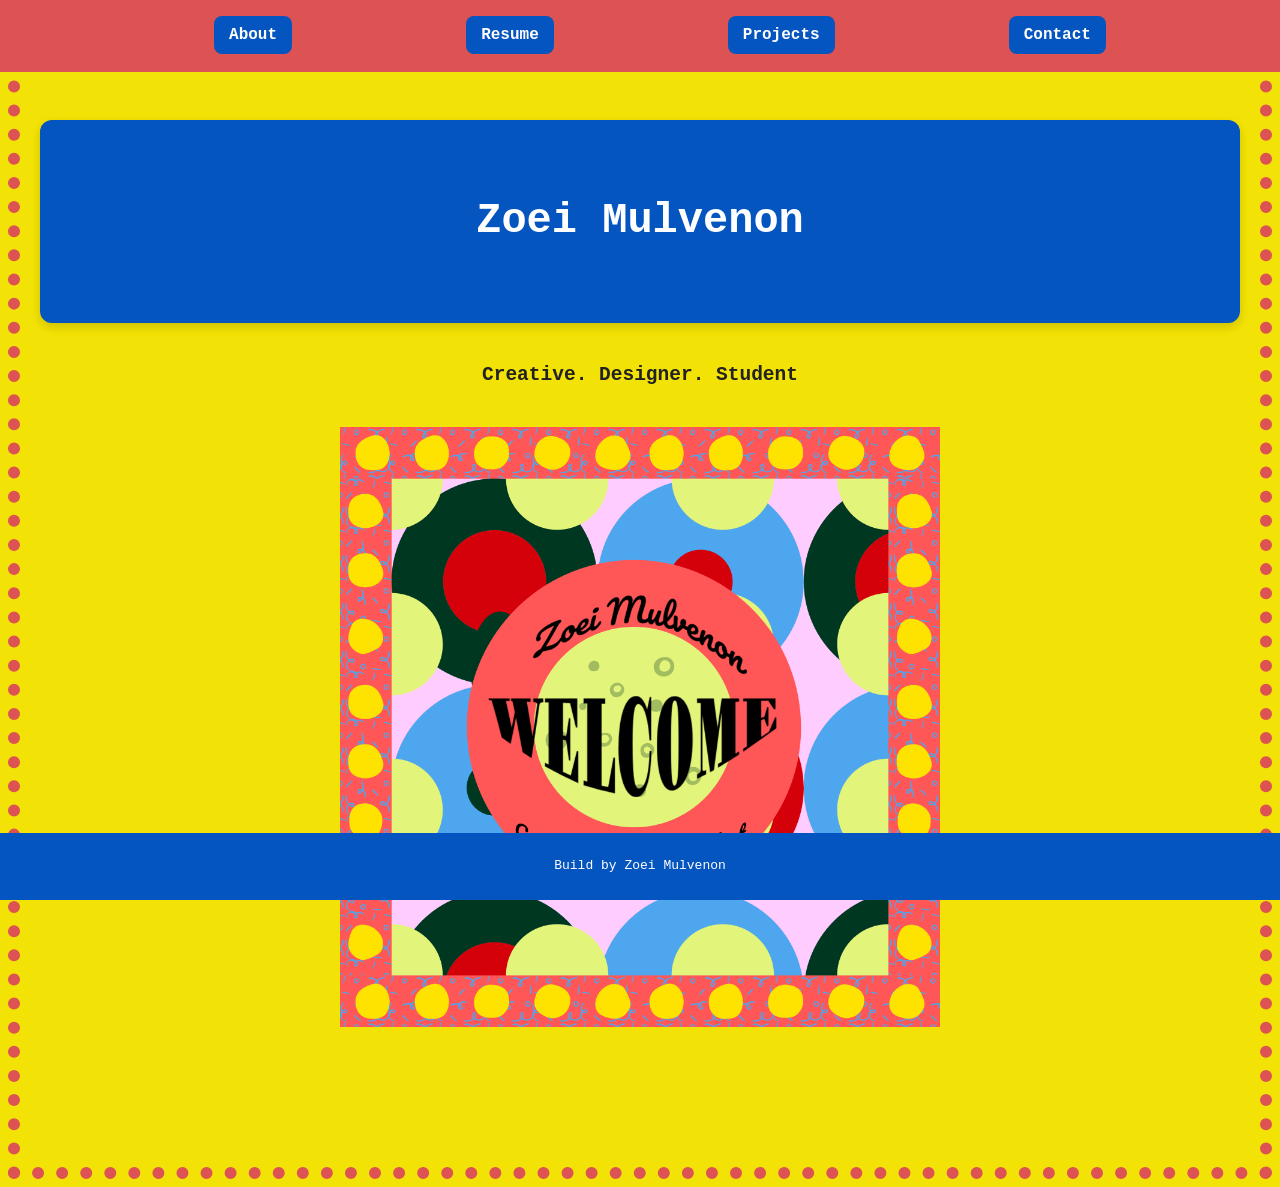
<file: index.html>
<!DOCTYPE html>
<html lang="en">
<head>
    <meta charset="UTF-8">
    <meta name="viewport" content="width=device-width, initial-scale=1.0">
    <link rel="stylesheet" href="styles.css">

    <title>Zoei's Portfolio</title>
</head>

<body>

    <nav>

        <ul>
            <li><a href="about.html">About</a></li>
            <li><a href="resume.html">Resume</a></li>
            <li><a href="projects.html">Projects</a></li>
            <li><a href="contact.html">Contact</a></li>
        </ul>
    </nav>
    
        <header>
            <h1>Zoei Mulvenon</h1>
        </header>

   <main class="home-flex">
    <div class="home-text">
        <h2>Creative. Designer. Student</h2>
    </div>

    <img src="Welcome page.png" alt="Zm logo" class="index-img home-img">

</main>


    <footer>
        <P>Build by Zoei Mulvenon</P>
    </footer>

</body>
</html>
</file>
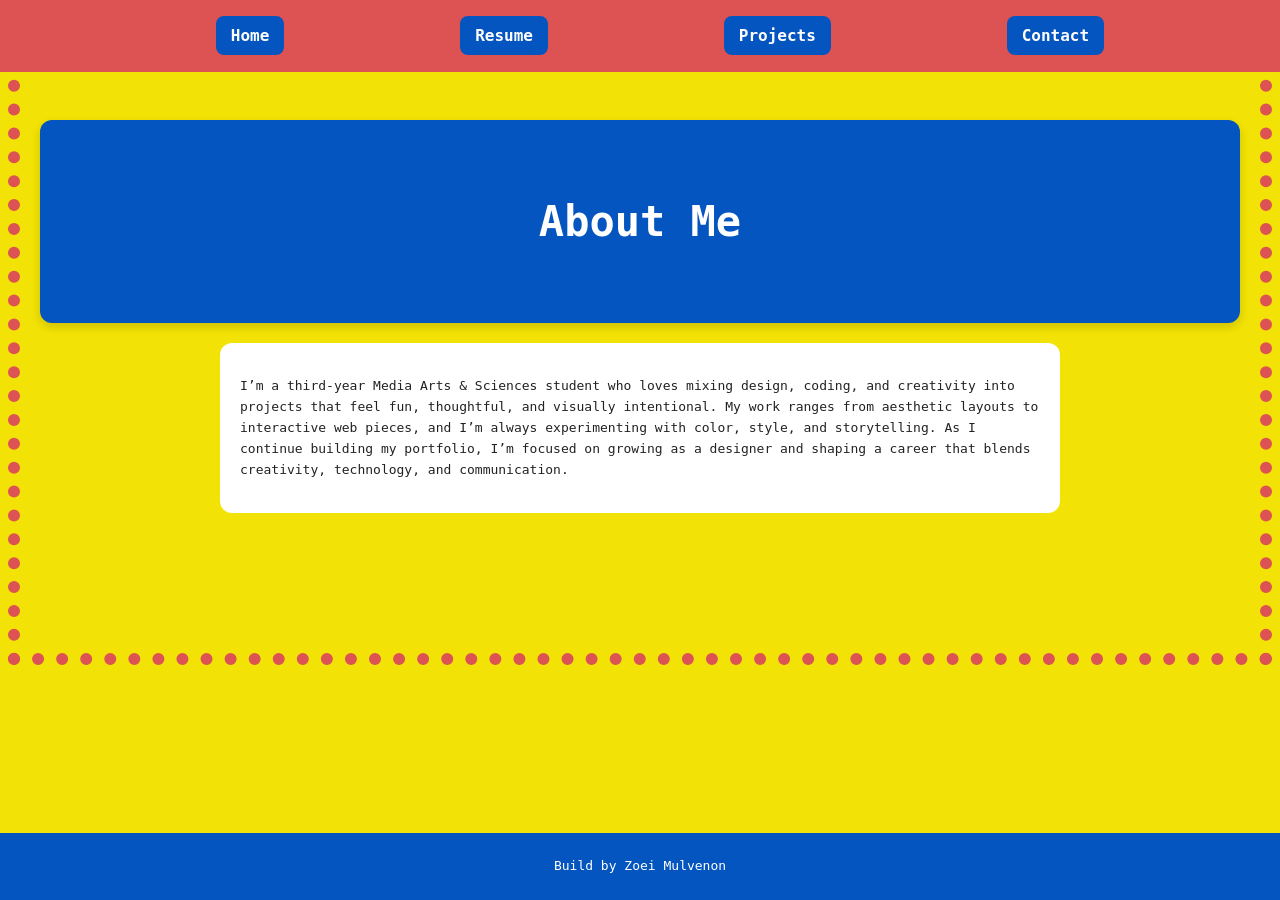
<file: about.html>
<!DOCTYPE html>
<html lang="en">
<head>
    <meta charset="UTF-8">
    <meta name="viewport" content="width=device-width, initial-scale=1.0">
    <link rel="stylesheet" href="styles.css">
    <title>About Me</title>
</head>

<body>

    <nav>
        <ul>
            <li><a href="index.html">Home</a></li>
            <li><a href="resume.html">Resume</a></li>
            <li><a href="projects.html">Projects</a></li>
            <li><a href="contact.html">Contact</a></li>
        </ul>
    </nav>

        <header>
            <h1>About Me</h1>
        </header>


    <main>
        <section>
            <p>I’m a third‑year Media Arts & Sciences student who loves mixing design, coding,
            and creativity into projects that feel fun, thoughtful, and visually intentional. My work ranges 
            from aesthetic layouts to interactive web pieces, and I’m always experimenting with color, style, 
            and storytelling. As I continue building my portfolio, I’m focused on growing as a designer and 
            shaping a career that blends creativity, technology, and communication.</p>
        </section>
    </main>

    <footer>
        <p>Build by Zoei Mulvenon</p>
    </footer>

</body>
</html>
</file>
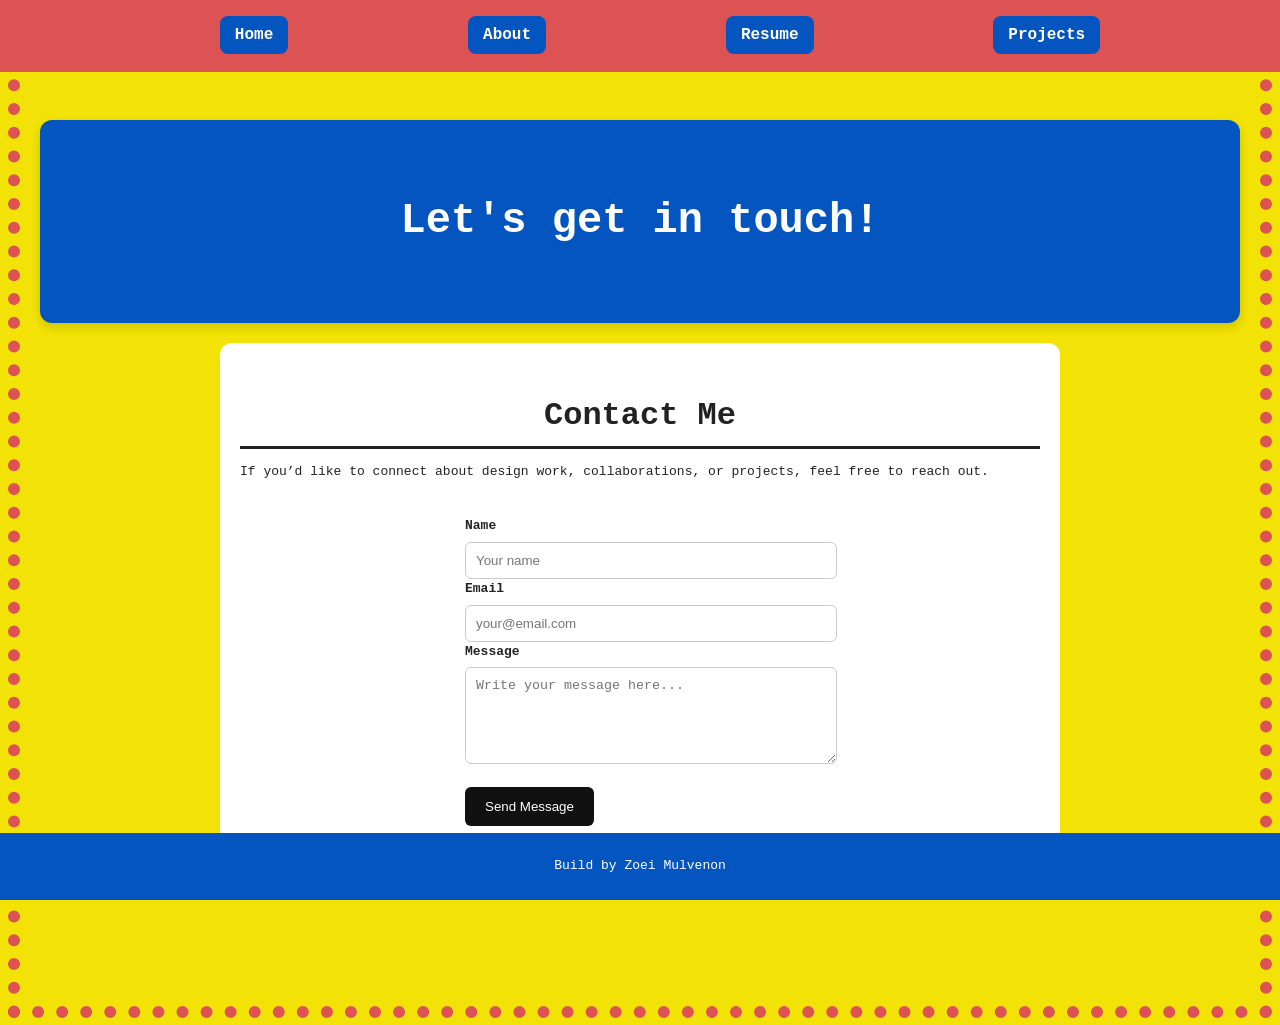
<file: contact.html>
<!DOCTYPE html>
<html lang="en">
<head>
    <meta charset="UTF-8">
    <meta name="viewport" content="width=device-width, initial-scale=1.0">
    <link rel="stylesheet" href="styles.css">
    <title>Contact</title>
</head>

<body>

    <nav>
         <ul>
            <li><a href="index.html">Home</a></li>
            <li><a href="about.html">About</a></li>
            <li><a href="resume.html">Resume</a></li>
            <li><a href="projects.html">Projects</a></li>
        </ul>
    </nav>
    <header>
        <h1>Let's get in touch!</h1>
    </header>

    <main>
        <section id="contact">
    <h2>Contact Me</h2>
    <p>If you’d like to connect about design work, collaborations, or projects, feel free to reach out.</p>

    <div class="contact-container">
        <form class="contact-form">
            <label for="name">Name</label>
            <input type="text" id="name" placeholder="Your name">

            <label for="email">Email</label>
            <input type="email" id="email" placeholder="your@email.com">

            <label for="message">Message</label>
            <textarea id="message" rows="5" placeholder="Write your message here..."></textarea>

            <button type="submit">Send Message</button>
        </form>
    </div>
</section>

</main>

    <footer>
        <P>Build by Zoei Mulvenon</P>
    </footer>

</body>
</html>
</file>
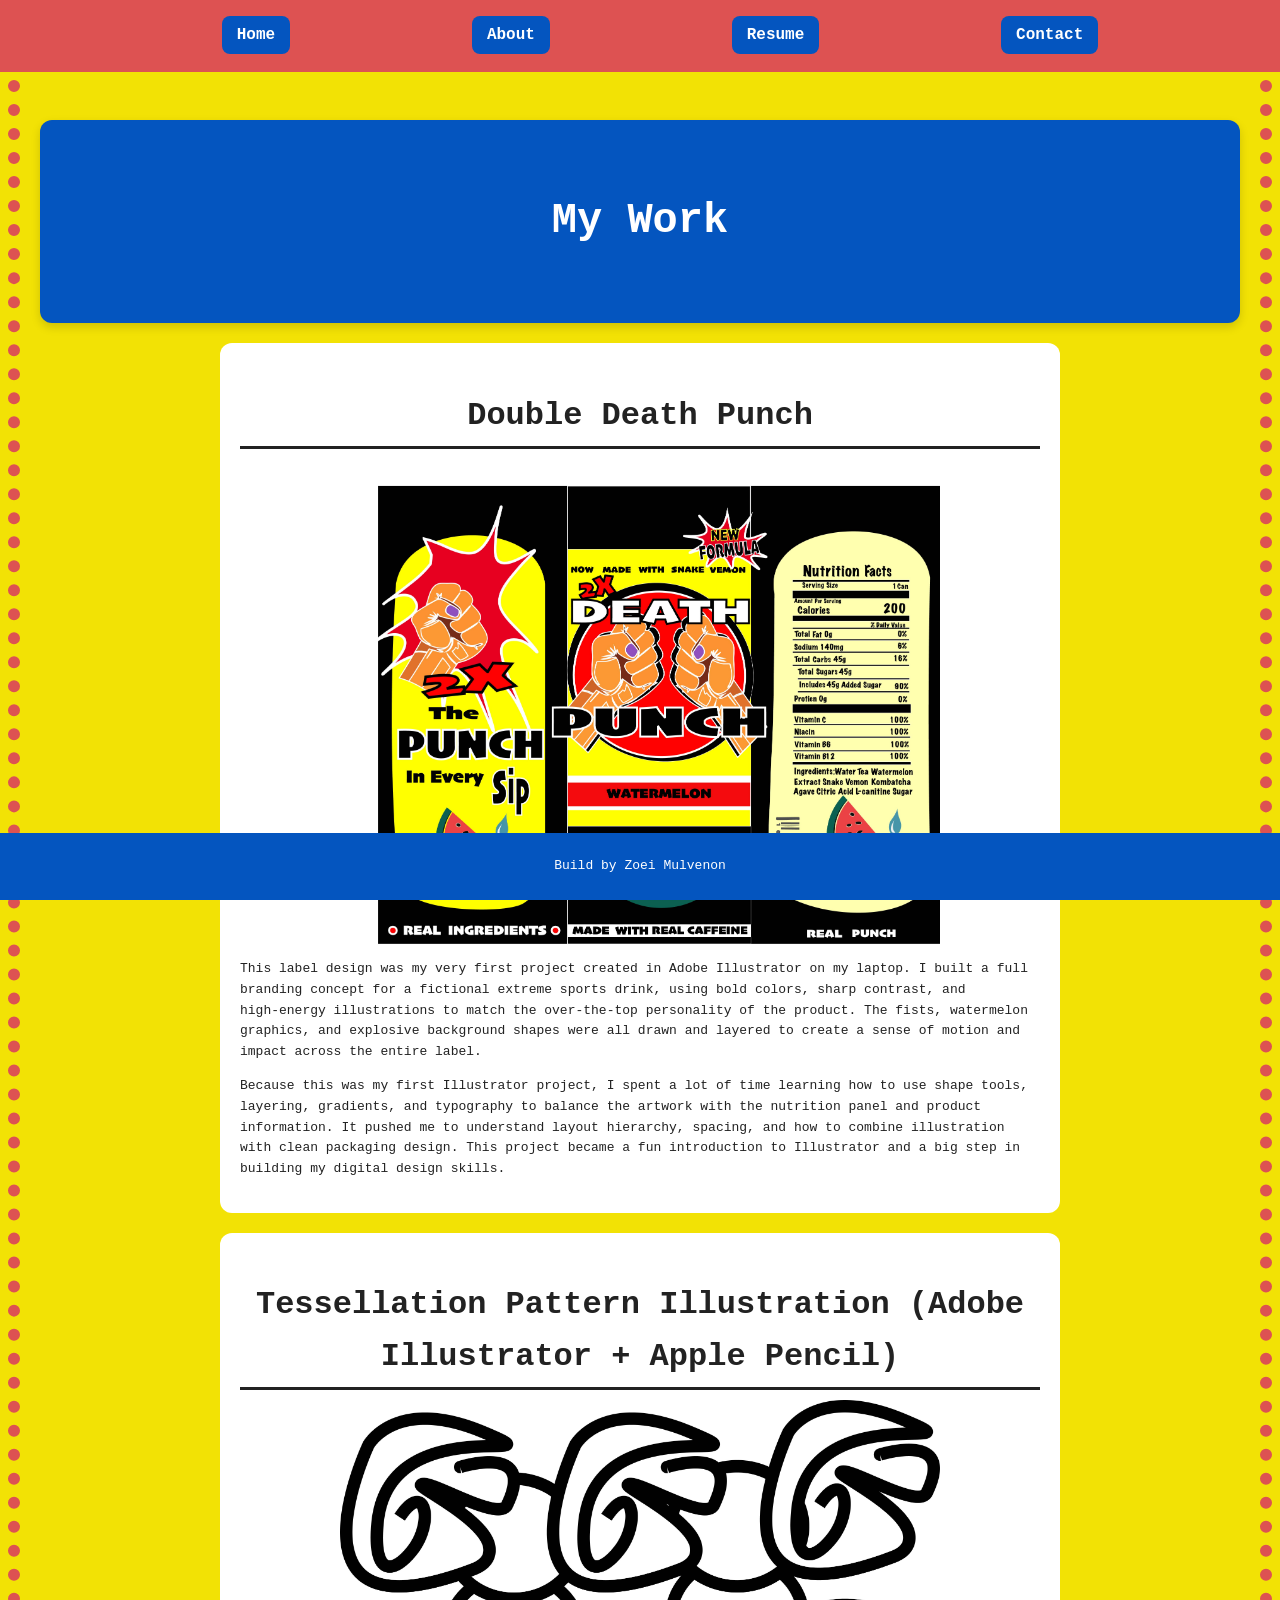
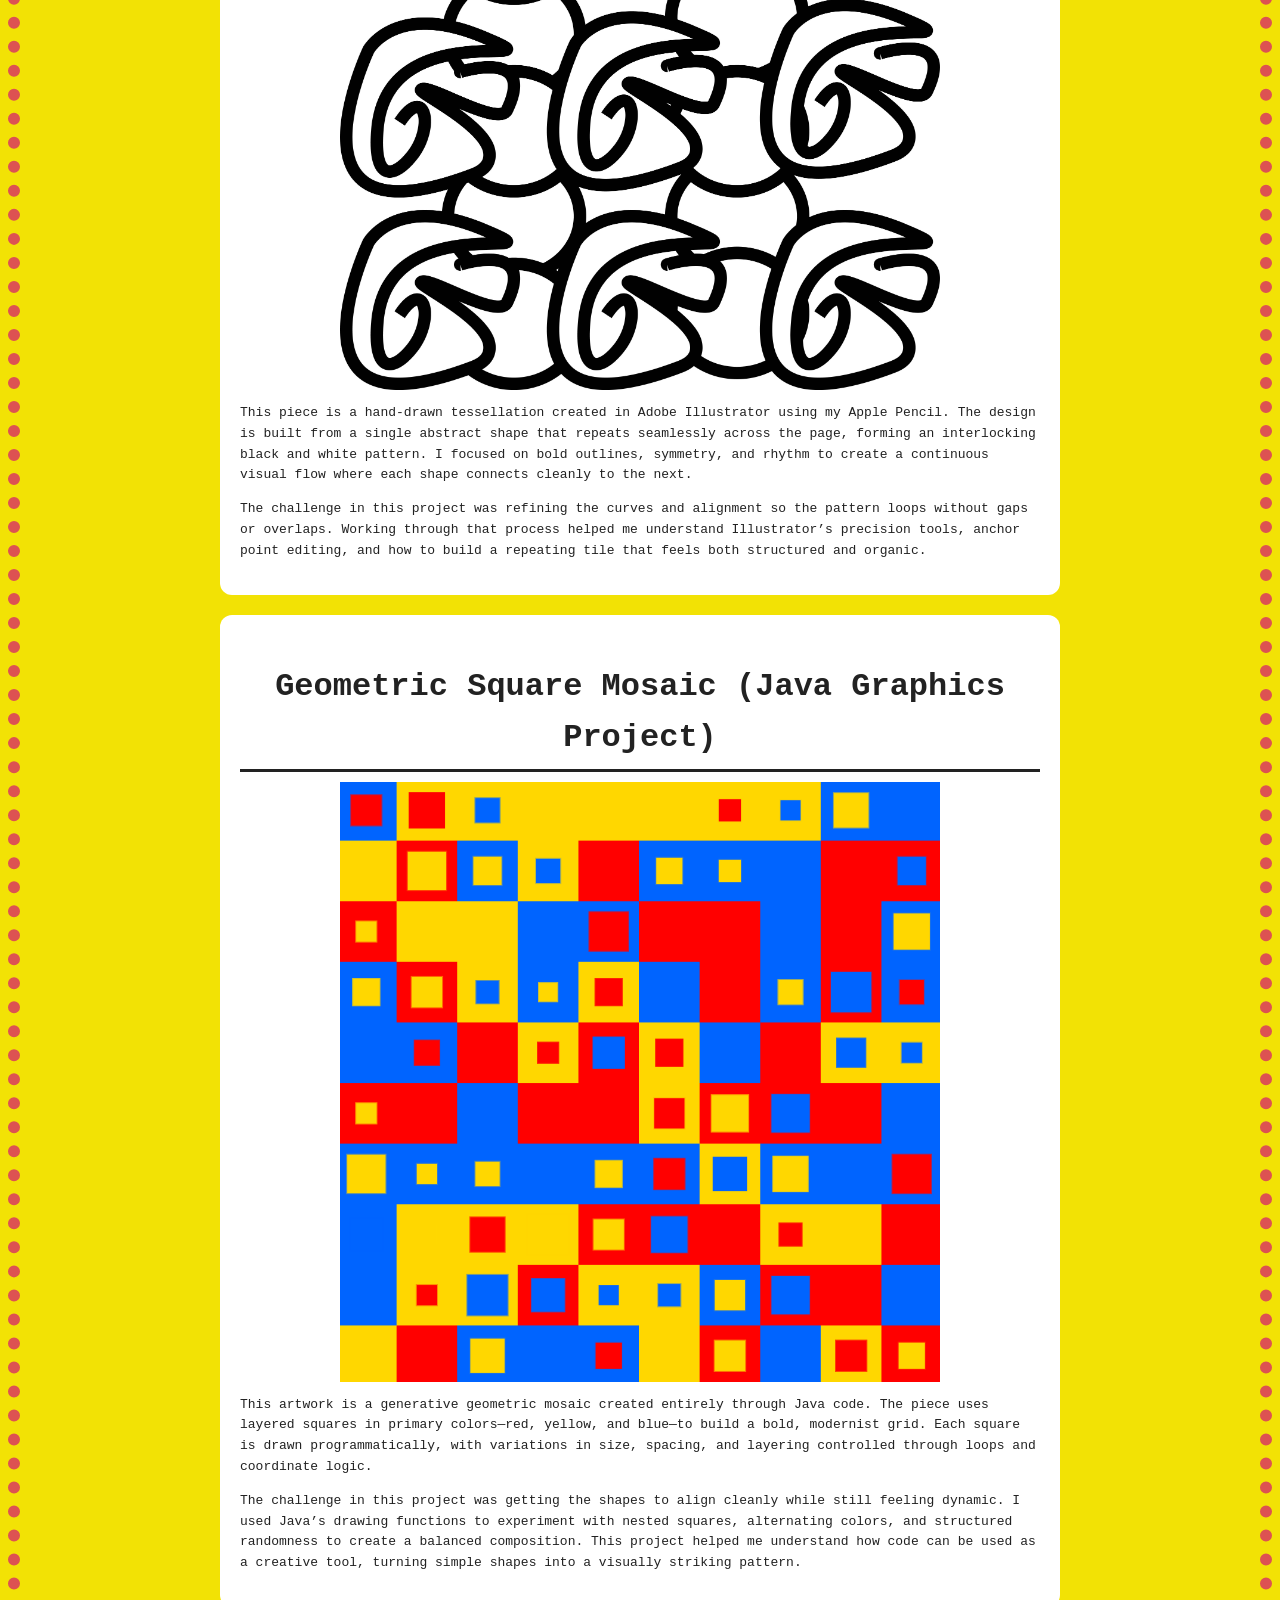
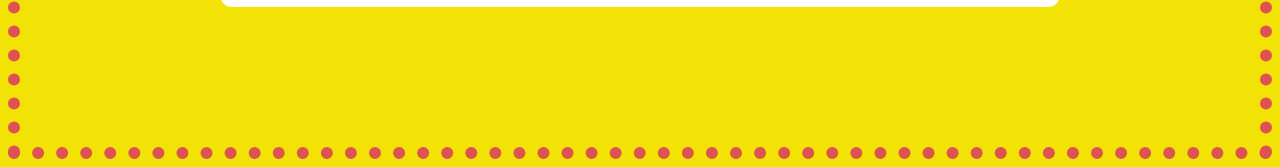
<file: projects.html>
<!DOCTYPE html>
<html lang="en">
<head>
    <meta charset="UTF-8">
    <meta name="viewport" content="width=device-width, initial-scale=1.0">
    <link rel="stylesheet" href="styles.css">
    <title>Projects</title>
</head>

<body>

    <nav>
         <ul>
            <li><a href="index.html">Home</a></li>
            <li><a href="about.html">About</a></li>
            <li><a href="resume.html">Resume</a></li>
            <li><a href="contact.html">Contact</a></li>
        </ul>
    </nav>
 
    <header>
        <h1>My Work</h1>
    </header>

    <main>
        <section>
            <h2>Double Death Punch</h2>
            <img src="Sport Drink Label .jpg" alt="Double Death Punch" class="index-img">
            <p>This label design was my very first project created in Adobe Illustrator on my laptop. I built a full
            branding concept for a fictional extreme sports drink, using bold colors, sharp contrast, and 
            high‑energy illustrations to match the over‑the‑top personality of the product. The fists, watermelon 
            graphics, and explosive background shapes were all drawn and layered to create a sense of motion and 
            impact across the entire label.</p>
            <p>Because this was my first Illustrator project, I spent a lot of time learning how to use shape tools,
            layering, gradients, and typography to balance the artwork with the nutrition panel and product 
            information. It pushed me to understand layout hierarchy, spacing, and how to combine illustration 
            with clean packaging design. This project became a fun introduction to Illustrator and a big step in 
            building my digital design skills.</p>
        </section>
        <section>
            <h2>Tessellation Pattern Illustration (Adobe Illustrator + Apple Pencil)</h2>
             <img src="Something.jpg" alt="abstract black and white design" class="index-img">
             <p>This piece is a hand‑drawn tessellation created in Adobe Illustrator using my Apple Pencil. 
                The design is built from a single abstract shape that repeats seamlessly across the page, forming an 
                interlocking black and white pattern. I focused on bold outlines, symmetry, and rhythm to create a 
                continuous visual flow where each shape connects cleanly to the next.</p>
             <p>The challenge in this project was refining the curves and alignment so the pattern loops without 
                gaps or overlaps. Working through that process helped me understand Illustrator’s precision tools,
                anchor point editing, and how to build a repeating tile that feels both structured and organic.</p>
        </section>
        <section>
            <h2>Geometric Square Mosaic (Java Graphics Project)</h2>
            <img src="Screenshot 2026-03-02 125941.png" alt="abstract red, yellow and blue design" class="index-img">
            <p>This artwork is a generative geometric mosaic created entirely through Java code. The piece uses layered 
            squares in primary colors—red, yellow, and blue—to build a bold, modernist grid. Each square is drawn 
            programmatically, with variations in size, spacing, and layering controlled through loops and coordinate logic.</p>
            <p>The challenge in this project was getting the shapes to align cleanly while still feeling dynamic. I used Java’s
            drawing functions to experiment with nested squares, alternating colors, and structured randomness to create a
            balanced composition. This project helped me understand how code can be used as a creative tool, turning simple 
            shapes into a visually striking pattern.</p>
        </section>

     <footer>
        <P>Build by Zoei Mulvenon</P>
    </footer>
</body>
</html>
</file>
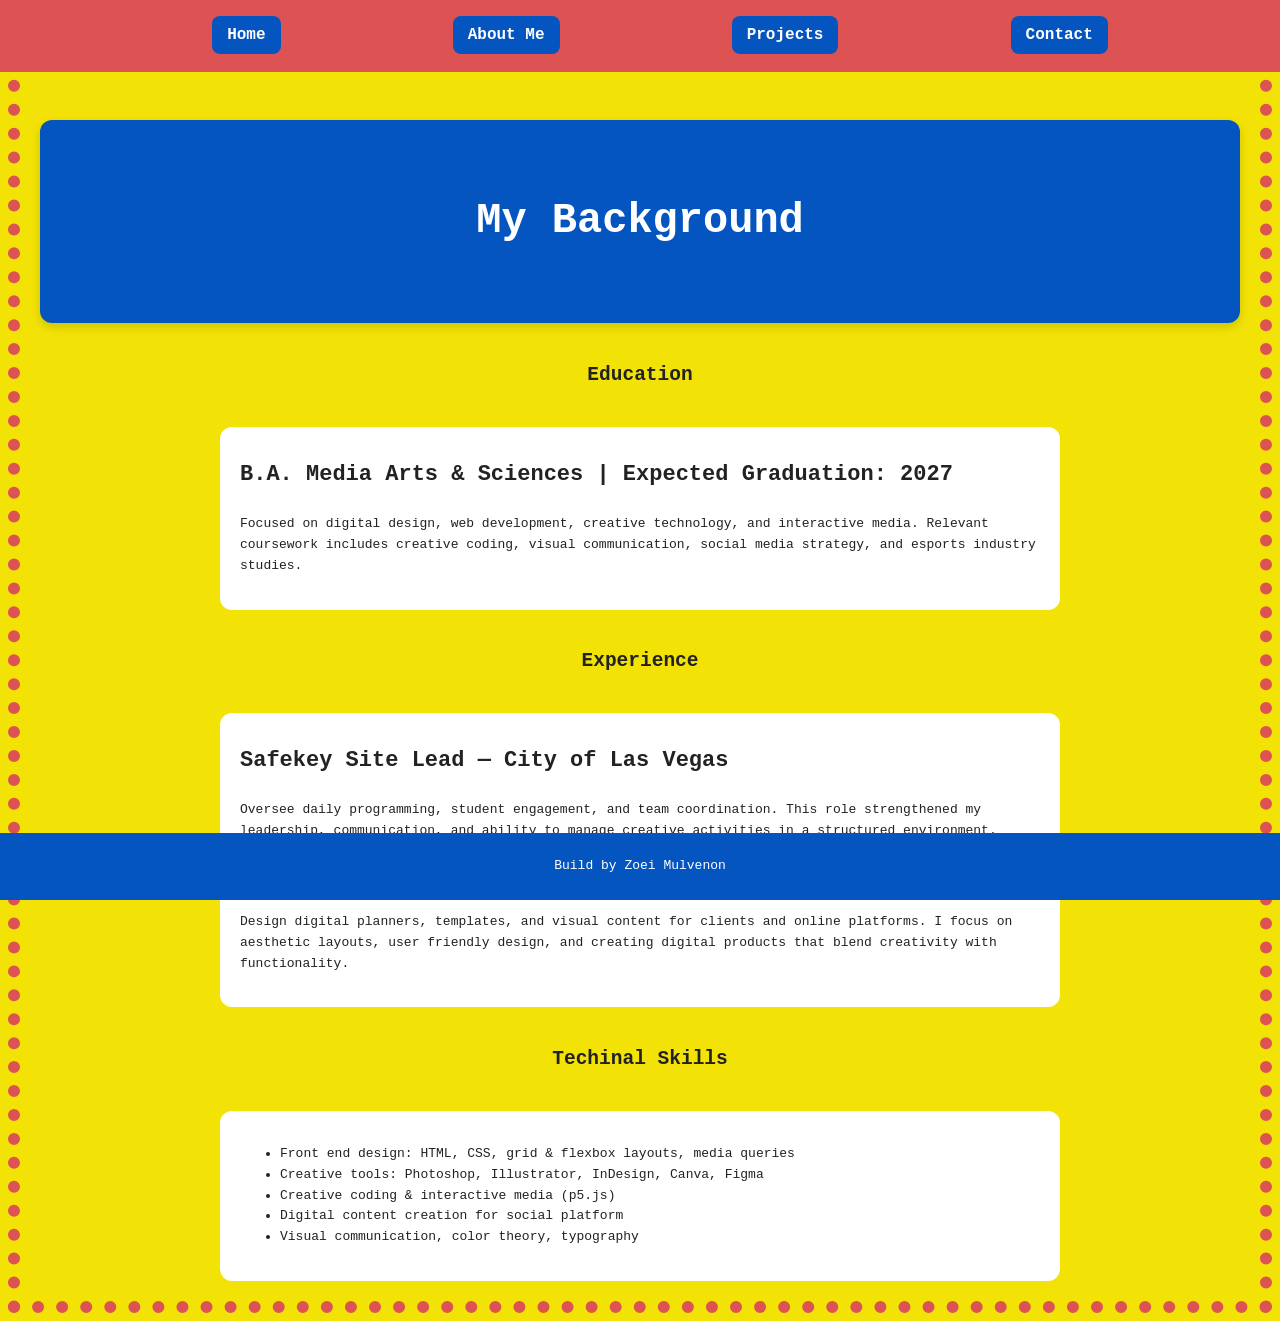
<file: resume.html>
<!DOCTYPE html>
<html lang="en">
<head>
    <meta charset="UTF-8">
    <meta name="viewport" content="width=device-width, initial-scale=1.0">
    <link rel="stylesheet" href="styles.css">
    <title>Resume</title>
</head>

<body>

    <nav>
         <ul> 
            <li><a href="index.html">Home</a></li>
            <li><a href="about.html">About Me</a></li>
            <li><a href="projects.html">Projects</a></li>
            <li><a href="contact.html">Contact</a></li>
        </ul>
    </nav>

    <header>
        <h1>My Background</h1>
    </header>

    <main class="resume-flex">

            <h2>Education</h2>
        
        <section>
            <h3>B.A. Media Arts & Sciences | Expected Graduation: 2027</h3>
                <p>Focused on digital design, web development, creative technology, and interactive media. 
                Relevant coursework includes creative coding, visual communication, social media strategy, 
                and esports industry studies.</p>
        </section>
        
            <h2>Experience</h2>

        <section>
        <h3>Safekey Site Lead — City of Las Vegas</h3>  
            <p>Oversee daily programming, student engagement, and team coordination. 
            This role strengthened my leadership, communication, and ability to manage 
            creative activities in a structured environment.</p>

       <h3>Freelance Digital Designer</h3>  
            <p>Design digital planners, templates, and visual content for clients and online platforms. I 
            focus on aesthetic layouts, user friendly design, and creating digital products that blend 
            creativity with functionality.</p>
        </section>

        <h2>Techinal Skills</h2>
         <section>
            <ul>
                <li>Front end design: HTML, CSS, grid & flexbox layouts, media queries</li>
                <li>Creative tools: Photoshop, Illustrator, InDesign, Canva, Figma</li>
                <li>Creative coding & interactive media (p5.js)</li>
                <li>Digital content creation for social platform</li>
                <li>Visual communication, color theory, typography</li>
             </ul>
        </section>

    </main>

    <footer>
        <P>Build by Zoei Mulvenon</P>
    </footer>

</body>

</html>
</file>
<file: styles.css>
/* CSS by Zoei Mulvenon */


/* Color Theme Swatches in Hex */
 #F20505
 #F2CB05
 #0455BF
 #0455BF

/* -----------------------------------------
   GLOBAL RESET + BASE STYLE
----------------------------------------- */
* {
    margin: 0;
    padding: 0;
    box-sizing: border-box;
}

/* -----------------------------------------
   BASE STYLES
----------------------------------------- */
body {
    font-family: monospace;
    background: #F2E205;
    color: #222;
    line-height: 1.6;
    padding: 20px;
    padding-top: 100px; /* space for fixed nav */
    border: 12px dotted #dd5252;
}

/* -----------------------------------------
   HEADER
----------------------------------------- */
header {
    text-align: center;
    background: #0455BF;
    padding: 40px 20px;
    border-radius: 12px;
    margin-bottom: 20px;
    box-shadow: 0 4px 10px rgba(0,0,0,0.15);
}

header h1 {
    font-size: 32px;
    color: white;
    font-weight: 700;
}

/* -----------------------------------------
   NAV
----------------------------------------- */
nav {
    position: fixed;
    top: 0;
    left: 0;
    width: 100%;
    background: #dd5252;
    padding: 10px 0;
    z-index: 1000;
}

nav ul {
    list-style: none;
    display: flex;
    justify-content: space-evenly;
}

nav a {
    background: #0455BF;
    padding: 10px 15px;
    border-radius: 8px;
    color: white;
    text-decoration: none;
    font-weight: 600;
    font-size: 14px;
}

nav a:hover {
    background: #dd5252;
}

/* -----------------------------------------
   MAIN CONTENT (GRID LAYOUT)
----------------------------------------- */
main {
    display: grid;
    place-items: center;
    gap: 20px;
    width: 100%;
    margin-bottom: 120px; /* space above footer */
}

/* -----------------------------------------
   UNIVERSAL SECTION STYLING
----------------------------------------- */
section {
    background: white;
    padding: 20px;
    border-radius: 12px;
    width: 100%;
    max-width: 800px;
}

section h2 {
    font-size: 28px;
    text-align: center;
    margin-bottom: 10px;
    border-bottom: 3px solid #222;
    padding-bottom: 5px;
}

section h3 {
    font-size: 22px;
    margin-top: 10px;
}

/* -----------------------------------------
   HOME PAGE
----------------------------------------- */
.home-flex {
    display: grid;
    place-items: center;
    gap: 20px;
    text-align: center;
}

.index-img {
    width: 90%;
    max-width: 300px;
    display: block;
    margin: 0 auto;
}

/* -----------------------------------------
   PROJECT PAGE
----------------------------------------- */
.project-img {
    width: 90%;
    max-width: 600px;
    display: block;
    margin: 20px auto;
}

/* -----------------------------------------
   RESUME PAGE
----------------------------------------- */
.resume-flex {
    display: grid;
    gap: 20px;
    width: 100%;
    max-width: 800px;
    margin: 0 auto;
}

/* -----------------------------------------
   CONTACT PAGE
----------------------------------------- */
.contact-container {
    display: flex;
    justify-content: center;
}

.contact-form {
    width: 100%;
    max-width: 350px;
    background: white;
    padding: 20px;
    border-radius: 10px;
}

.contact-form label {
    font-weight: 600;
    margin-top: 10px;
}

.contact-form input,
.contact-form textarea {
    width: 100%;
    padding: 10px;
    margin-top: 5px;
    border-radius: 6px;
    border: 1px solid #ccc;
}

.contact-form button {
    margin-top: 15px;
    padding: 12px 20px;
    background: #111;
    color: white;
    border: none;
    border-radius: 6px;
    cursor: pointer;
}

.contact-form button:hover {
    background: #444;
}

/* -----------------------------------------
   FOOTER
----------------------------------------- */
footer {
    position: fixed;
    bottom: 0;
    left: 0;
    width: 100%;
    text-align: center;
    background: #0455BF;
    padding: 10px 0;
    color: white;
}

/* -----------------------------------------
   MEDIA QUERY (Desktop Enhancements)
----------------------------------------- */
@media (min-width: 700px) {

    header h1 {
        font-size: 42px;
    }

    nav a {
        font-size: 16px;
    }

    .index-img {
        max-width: 600px;
    }

    .project-img {
        max-width: 600px;
    }

    section h2 {
        font-size: 32px;
    }
}
</file>
